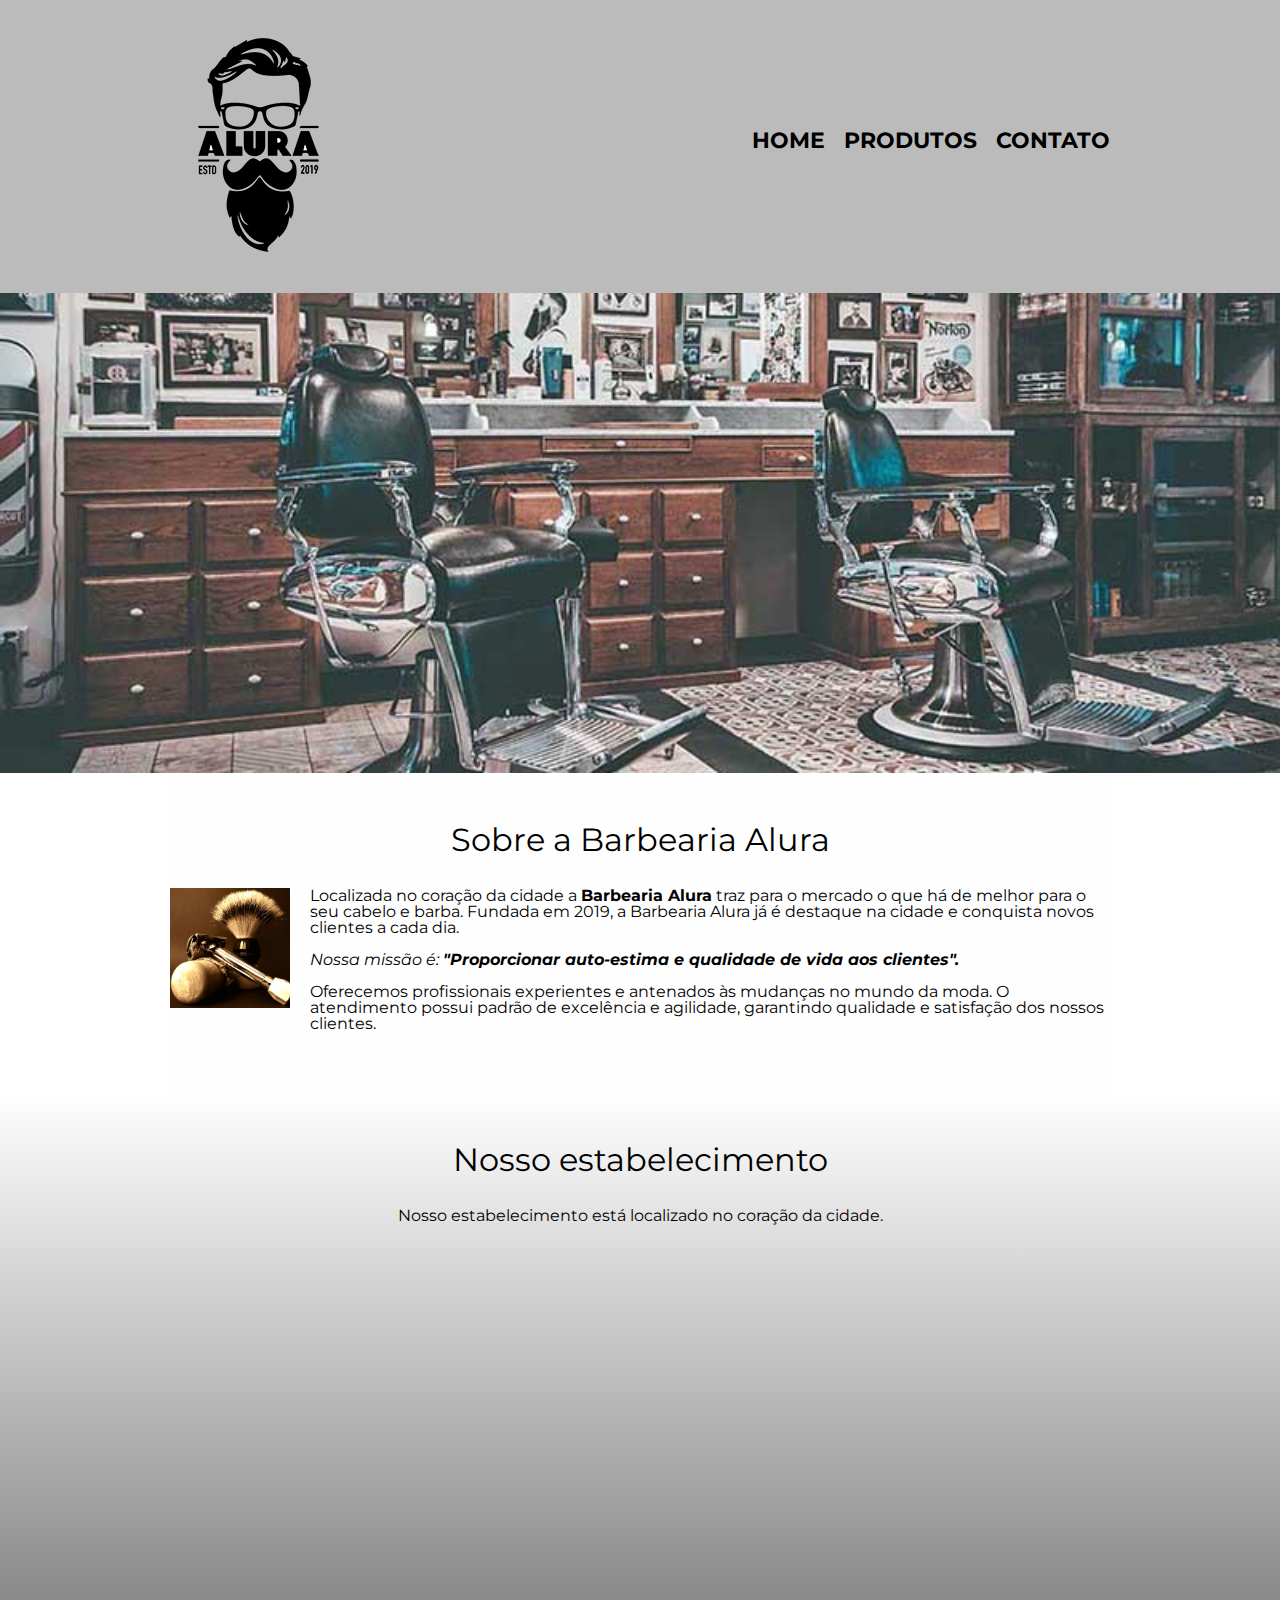
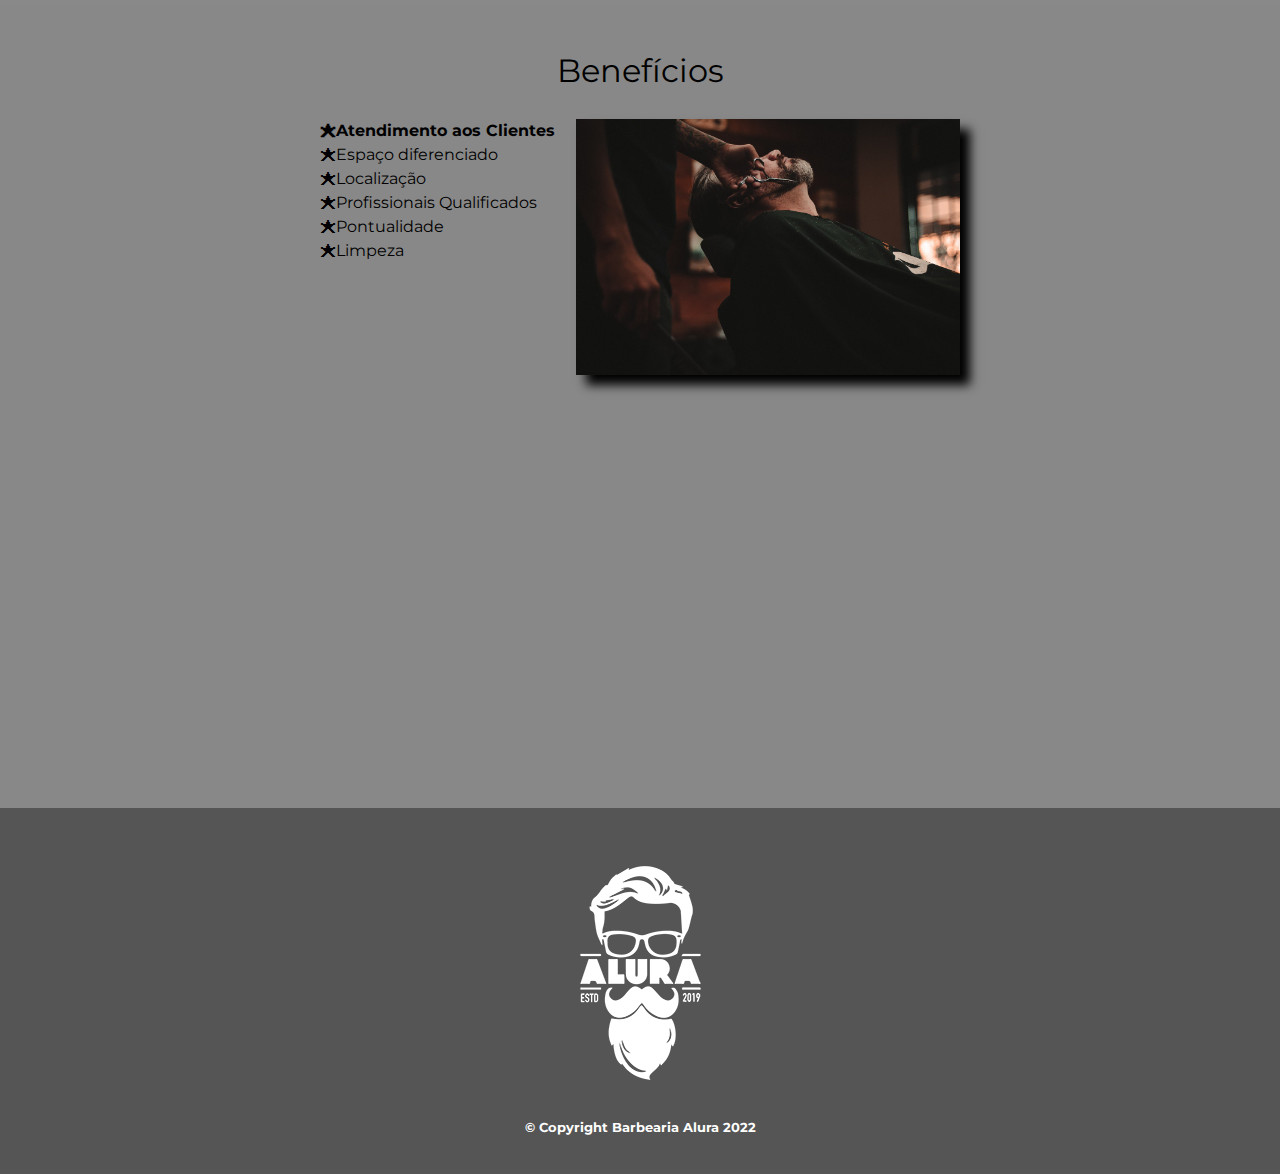
<file: html/index.html>
<!DOCTYPE html>
<html lang="pt-br">

<head>
    <meta charset="UTF-8">
    <meta name="viewport" content="width=device-width">
    <title>Barbearia Alura</title>
    <link rel="stylesheet" href="..//css/reset.css">
    <link rel="stylesheet" href="..//css/style.css">
    <link href="https://fonts.googleapis.com/css2?family=Montserrat&display=swap" rel="stylesheet">

</head>

<body>
    <header>
        <div class="caixa">
            <h1><img src="..//img/logo.png" alt=""></h1>
            <nav>
                <ul>
                    <li><a href="index.html">Home</a></li>
                    <li><a href="produtos.html">Produtos</a></li>
                    <li><a href="contato.html">Contato</a></li>
                </ul>
            </nav>
        </div>
    </header>

    <img class="banner" src="../img/banner.jpg">

    <main>

        <section class="principal">
            <h2 class="titulo-principal">Sobre a Barbearia Alura</h2>

            <img class="utensilios" src="..//img/utensilios.jpg" alt="Utensilios de um barbeiro.">

            <p>Localizada no coração da cidade a <strong>Barbearia Alura</strong> traz para o mercado o que há de melhor
                para o
                seu cabelo e barba. Fundada em 2019, a Barbearia Alura já é destaque na cidade e conquista novos
                clientes a
                cada
                dia.</p>

            <p id="missao"><em>Nossa missão é: <strong>"Proporcionar auto-estima e qualidade de vida aos
                        clientes".</strong></em></p>

            <p>Oferecemos profissionais experientes e antenados às mudanças no mundo da moda. O
                atendimento possui padrão de
                excelência e agilidade, garantindo qualidade e satisfação dos nossos clientes.</p>
        </section>

        <section class="mapa">
            <h3 class="titulo-principal">Nosso estabelecimento</h3>
            <p>Nosso estabelecimento está localizado no coração da cidade.</p>

            <div class="mapa-conteudo">
                <iframe
                    src="https://www.google.com/maps/embed?pb=!1m18!1m12!1m3!1d3656.4499774665464!2d-46.63452058558495!3d-23.58818986846743!2m3!1f0!2f0!3f0!3m2!1i1024!2i768!4f13.1!3m3!1m2!1s0x94ce5a2b2ed7f3a1%3A0xab35da2f5ca62674!2sCaelum%20-%20Escola%20de%20Tecnologia!5e0!3m2!1spt-BR!2sbr!4v1662583915157!5m2!1spt-BR!2sbr"
                    width="100%" height="300" style="border:0;" allowfullscreen="" loading="lazy"
                    referrerpolicy="no-referrer-when-downgrade">
                </iframe>
            </div>
        </section>

        <section class="beneficios">
            <h3 class="titulo-principal">Benefícios</h3>

            <div class="conteudo-beneficios">

                <ul class="lista-beneficios">
                    <li class="itens">Atendimento aos Clientes</li>
                    <li class="itens">Espaço diferenciado</li>
                    <li class="itens">Localização</li>
                    <li class="itens">Profissionais Qualificados</li>
                    <li class="itens">Pontualidade</li>
                    <li class="itens">Limpeza</li>
                </ul><img src="..//img/beneficios.jpg" class="imagem-beneficios">

            </div>

            <div class="video">
                <iframe width="100%" height="315" src="https://www.youtube.com/embed/wcVVXUV0YUY"
                    title="YouTube video player" frameborder="0"
                    allow="accelerometer; autoplay; clipboard-write; encrypted-media; gyroscope; picture-in-picture"
                    allowfullscreen></iframe>
            </div>

        </section>

    </main>
    <footer>
        <img src="..//img/logo-branco.png" alt="">
        <p class="copyright">&copy; Copyright Barbearia Alura 2022</p>
    </footer>
</body>

</html>
</file>
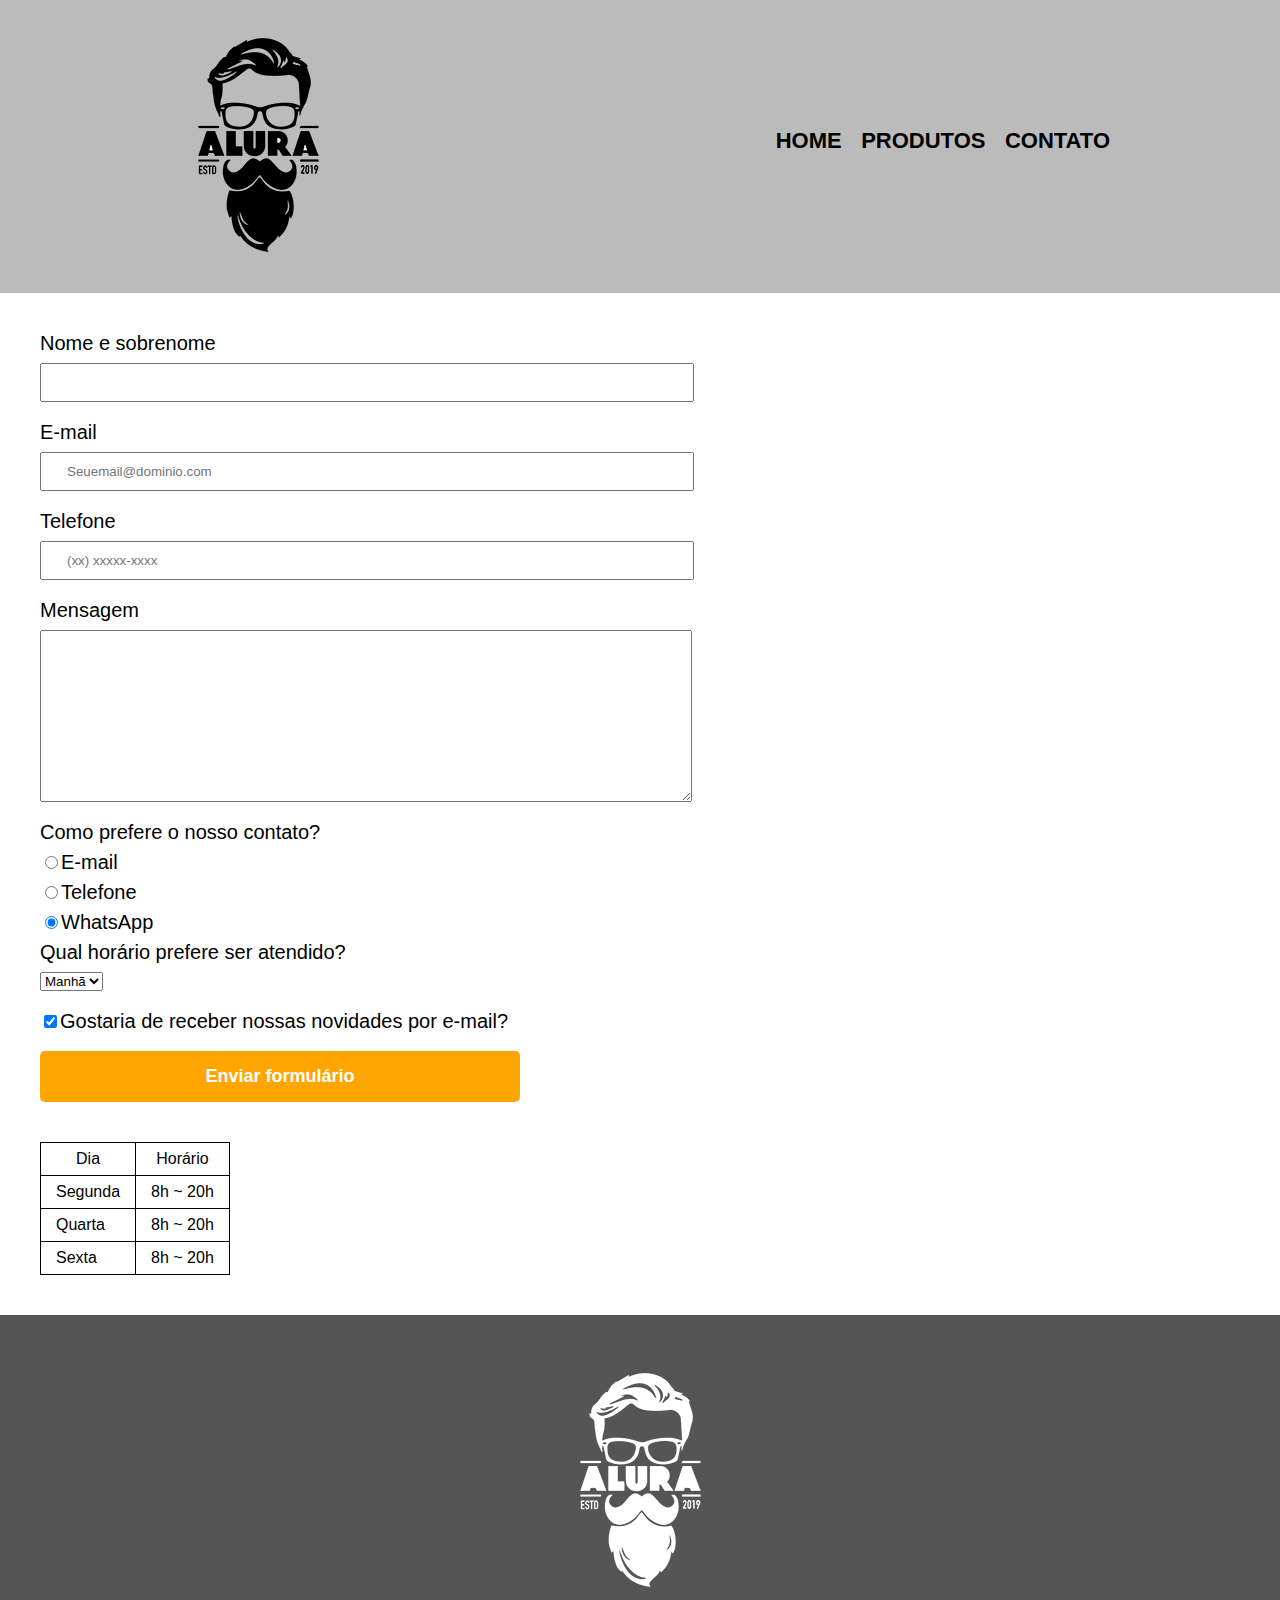
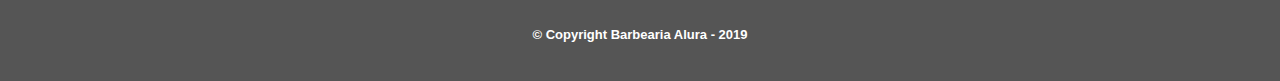
<file: html/contato.html>
<!DOCTYPE html>
<html lang="pt-br">

<head>
	<meta charset="UTF-8">
	<title>Contato - Barbearia Alura</title>
	<link rel="stylesheet" href="..//css/reset.css">
	<link rel="stylesheet" href="..//css/style.css">
</head>

<body>
	<header>
		<div class="caixa">
			<h1><img src="..//img/logo.png" alt="Logo da barbearia Alura"></h1>
			<nav>
				<ul>
					<li><a href="index.html" alt="">Home</a></li>
					<li><a href="produtos.html" alt="">Produtos</a></li>
					<li><a href="contato.html" alt="">Contato</a></li>
				</ul>
			</nav>
		</div>
	</header>
	<main>
		<form>
			<label for="nomesobrenome">Nome e sobrenome</label>
			<input type="text" id="nomesobrenome" class="input-padrao" required>

			<label for="email">E-mail</label>
			<input type="email" id="email" class="input-padrao" required placeholder="Seuemail@dominio.com">

			<label for="telefone">Telefone</label>
			<input type="tel" id="telefone" class="input-padrao" required placeholder="(xx) xxxxx-xxxx">

			<label for="mensagem">Mensagem</label>
			<textarea cols="70" rows="10" id="mensagem" class="input-padrao" required>

            </textarea>

			<fieldset>
				<legend>Como prefere o nosso contato?</legend>

				<label for="radio-email"><input type="radio" name="contato" value="email" id="radio-email">E-mail</label>


				<label for="radio-telefone"><input type="radio" name="contato" value="telefone"
						id="radio-telefone">Telefone</label>


				<label for="radio-whatsapp"><input type="radio" name="contato" value="whatsapp" id="radio-whatsapp"
						checked>WhatsApp</label>

			</fieldset>
			<fieldset>
				<legend>Qual horário prefere ser atendido?</legend>
				<select>
					<option>Manhã</option>
					<option>Tarde</option>
					<option>Noite</option>
				</select>
			</fieldset>

			<label class="checkbox"><input type="checkbox" checked>Gostaria de receber nossas novidades por
				e-mail?</label>

			<input type="submit" value="Enviar formulário" class="enviar">
		</form>
		<table>
			<thead>
				<tr>
					<th>Dia</th>
					<th>Horário</th>
				</tr>
			</thead>
			<tbody>
				<tr>
					<td>Segunda</td>
					<td>8h ~ 20h</td>
				</tr>
				<tr>
					<td>Quarta</td>
					<td>8h ~ 20h</td>
				</tr>
				<tr>
					<td>Sexta</td>
					<td>8h ~ 20h</td>
				</tr>
			</tbody>
		</table>

	</main>
	<footer>
		<img src="..//img/logo-branco.png" alt="Logo da Barbearia Alura">
		<p class="copyright">&copy; Copyright Barbearia Alura - 2019</p>
	</footer>

</body>

</html>
</file>
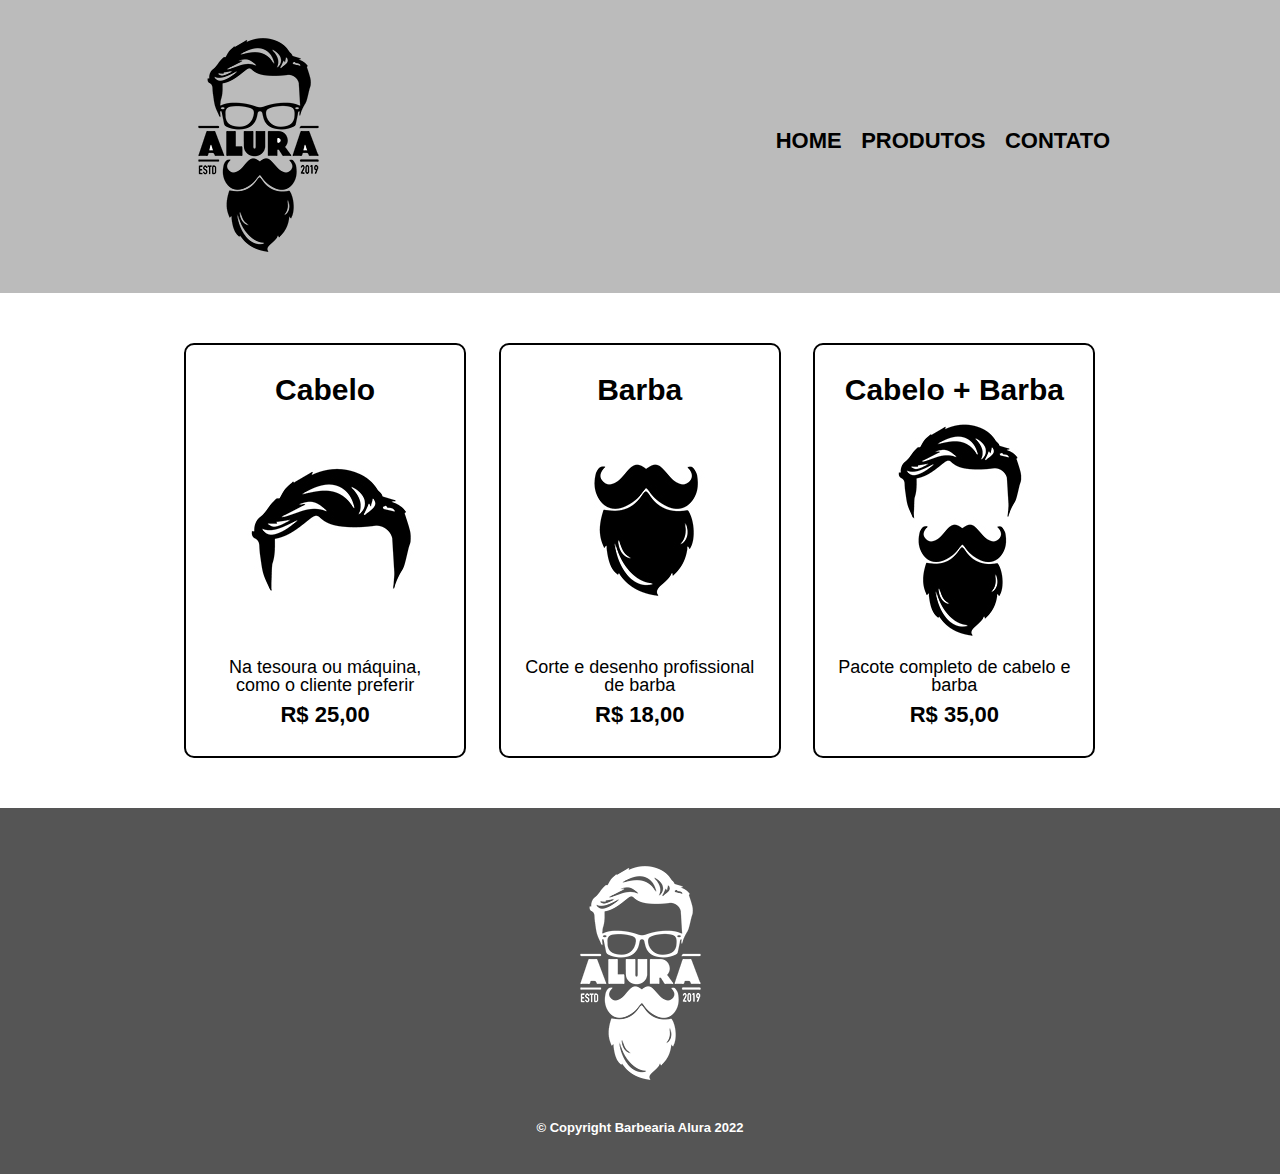
<file: html/produtos.html>
<!DOCTYPE html>
<html lang="pt-br">

<head>
    <meta charcet="UTF-8">
    <title>Produtos - Barbearia Alura</title>
    <link rel="stylesheet" href="..//css/reset.css">
    <link rel="stylesheet" href="..//css/style.css">
</head>

<body>
    <header>
        <div class="caixa">
            <h1><img src="..//img/logo.png" alt=""></h1>
            <nav>
                <ul>
                    <li><a href="index.html">Home</a></li>
                    <li><a href="produtos.html">Produtos</a></li>
                    <li><a href="contato.html">Contato</a></li>
                </ul>
            </nav>
        </div>
    </header>
    <main>
        <ul class="produtos">
            <li>
                <h2>Cabelo</h2>
                <img src="..//img/cabelo.jpg" alt="">
                <p class="produto-descricao">Na tesoura ou máquina, como o cliente preferir</p>
                <p class="produto-preco">R$ 25,00</p>
            </li>
            <li>
                <h2>Barba</h2>
                <img src="..//img/barba.jpg" alt="">
                <p class="produto-descricao">Corte e desenho profissional de barba</p>
                <p class="produto-preco">R$ 18,00</p>
            </li>
            <li>
                <h2>Cabelo + Barba</h2>
                <img src="..//img/cabelo+barba.jpg" alt="">
                <p class="produto-descricao">Pacote completo de cabelo e barba</p>
                <p class="produto-preco">R$ 35,00</p>
            </li>
        </ul>
    </main>
    <footer>
        <img src="..//img/logo-branco.png" alt="">
        <p class="copyright">&copy; Copyright Barbearia Alura 2022</p>
    </footer>
</body>

</html>
</file>
<file: css/style.css>
body {
	font-family: 'Montserrat', sans-serif;
}

header {
	background: #BBBBBB;
	padding: 20px 0;
}

.caixa {
	position: relative;
	width: 940px;
	margin: 0 auto;
}

nav {
	position: absolute;
	top: 110px;
	right: 0;
}

nav li {
	display: inline;
	margin: 0 0 0 15px;
}

nav a {
	text-transform: uppercase;
	color: #000000;
	font-weight: bold;
	font-size: 22px;
	text-decoration: none;
}

nav a:hover {
	color: #C78C19;
	text-decoration: underline;
}

.produtos {
	width: 940px;
	margin: 0 auto;
	padding: 50px 0;
}

.produtos li {
	display: inline-block;
	text-align: center;
	width: 30%;
	vertical-align: top;
	margin: 0 1.5%;
	padding: 30px 20px;
	box-sizing: border-box;
	border: 2px solid #000000;
	border-radius: 10px;
}

.produtos li:hover {
	border-color: #C78C19;
}

.produtos li:active {
	border-color: #088C19;
}

.produtos li:hover h2 {
	font-size: 34px;
}

.produtos h2 {
	font-size: 30px;
	font-weight: bold;
}

.produto-descricao {
	font-size: 18px;
}

.produto-preco {
	font-size: 22px;
	font-weight: bold;
	margin-top: 10px;
}

footer {
	text-align: center;
	background: url("bg.jpg");
	padding: 40px 0;
}

.copyright {
	color: #FFFFFF;
	font-size: 13px;
	margin: 20px 0 0;
}

main {}

form {
	margin: 40px 40px;
}

form label, form legend {
	display: block;
	font-size: 20px;
	margin: 0 0 10px;
}

.input-padrao {
	display: block;
	margin: 0 0 20px;
	padding: 10px 25px;
	width: 50%;
}

.checkbox {
	margin: 20px 0;
}

.enviar {
	width: 40%;
	padding: 15px 0;
	background: orange;
	color: white;
	font-weight: bold;
	font-size: 18px;
	border: none;
	border-radius: 5px;
	transition: 1s all;
	cursor: pointer;
}

.enviar:hover {
	background: darkorange;
	transform: scale(1.2);
}

table {
	margin: 20px 40px 40px;
}

footer {
	background: #555555;
	color: white;
	font-weight: bold;
}

td, th {
	border: 1px solid #000000;
	padding: 8px 15px;
}


/* css da página inicial */
.banner {
	width: 100%;
}

.titulo-principal {
	text-align: center;
	font-size: 2em;
	margin: 0 0 1em;
	clear: left;
}

.principal {
	padding: 3em 0;
	background: #FEFEFE;
	width: 940px;
	margin: 0 auto;
}

.principal p {
	margin: 0 0 1em;
}

.principal strong {
	font-weight: bold;
}

.principal em {
	font-style: italic;
}

.utensilios {
	width: 120px;
	float: left;
	margin: 0 20px 20px 0;
}

.mapa {
	padding: 3em 0;
	background: linear-gradient(#FEFEFE, #888888);
}

.mapa-conteudo {
	width: 940px;
	margin: 0 auto;
}

.mapa p {
	margin: 0 0 2em;
	text-align: center;
}

.beneficios {
	padding: 3em 0;
	background: #888888;
}

.conteudo-beneficios {
	width: 640px;
	margin: 0 auto;
}

.lista-beneficios {
	width: 40%;
	display: inline-block;
	vertical-align: top;
}

.itens {
	line-height: 1.5;
}

.itens:first-child {
	font-weight: bold;
}

.itens:before {
	content: "🟊";
}

.imagem-beneficios {
	width: 60%;
	opacity: 1;
	transition: 400ms;
	box-shadow: 10px 10px 10px 0 #000000;
}

.imagem-beneficios:hover {
	opacity: 0.3;
}

.video {
	width: 560px;
	margin: 2em auto;
}

@media screen and (max-width: 480px) {
	.caixa, .principal, .conteudo-beneficios, .mapa-conteudo, .video {
		width: auto;
	}

	h1 {
		text-align: center;
	}

	nav {
		position: static;
	}

	.lista-beneficios, .imagem-beneficios {	
		width: 100%;
	}
}
</file>
